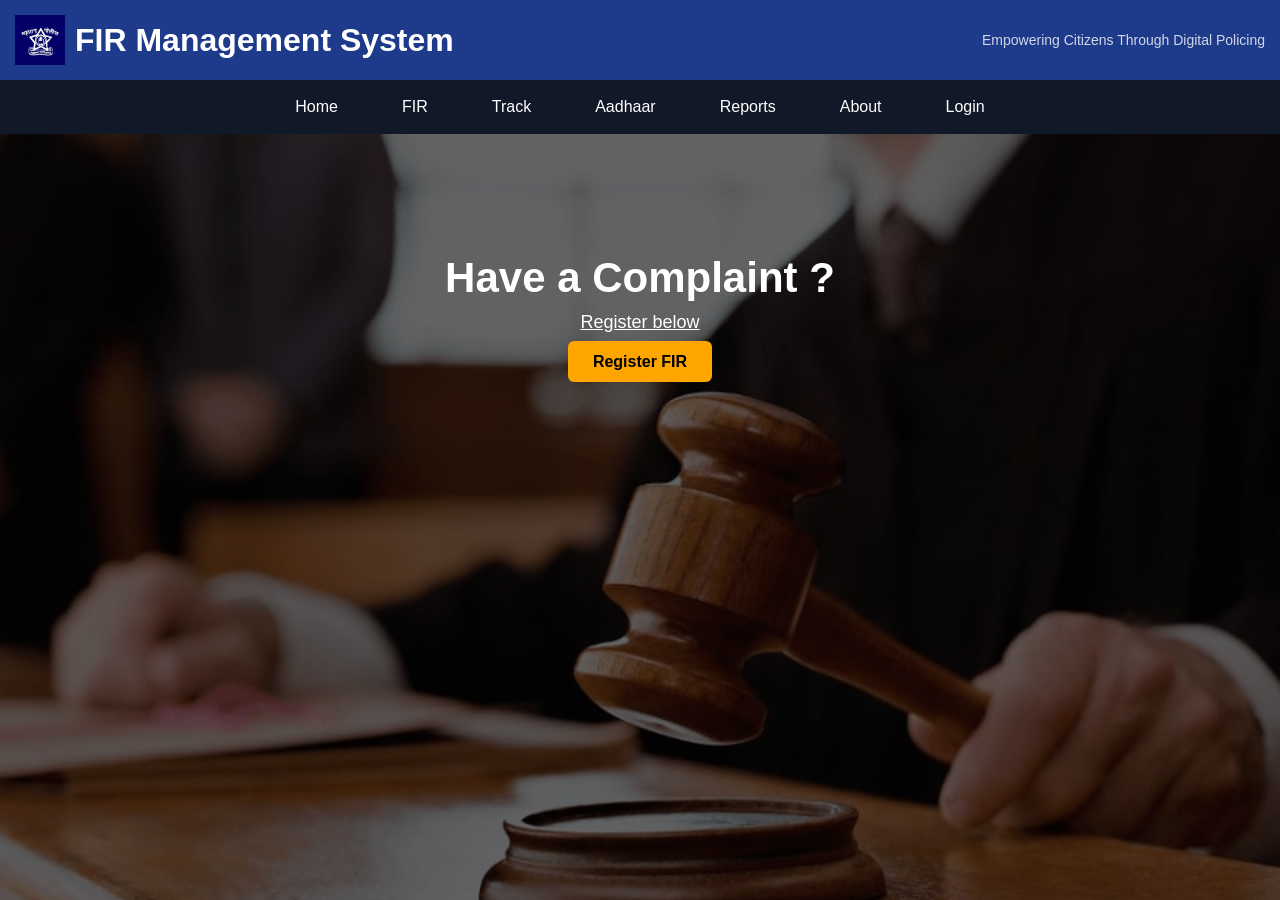
<file: src/main/webapp/index.html>
<!DOCTYPE html>
<html>
<head>
<title>FIR Management System</title>
<link rel="stylesheet" href="style.css">
</head>

<body>

<header class="header">
    <div class="header-container">
        <div class="left">
            <img src="images/logo.jpg" class="logo">
            <h1>FIR Management System</h1>
        </div>
        <p class="tagline">Empowering Citizens Through Digital Policing</p>
    </div>
</header>

<div class="bg">
    <div class="overlay"></div>
</div>

<nav class="nav">
    <a href="index.html">Home</a>
    <a href="fir.html">FIR</a>
    <a href="track.html">Track</a>
    <a href="aadhar.html">Aadhaar</a>
    <a href="report.html">Reports</a>
    <a href="about.html">About</a>
    <a href="login.html">Login</a>
</nav>

<section class="hero">
    <h1>Have a Complaint ?</h1>
    <p><u>Register below</u></p>
    <a href="fir.html" class="btn">Register FIR</a>
</section>
<script src="script.js"></script>
</body>

</html>
</file>
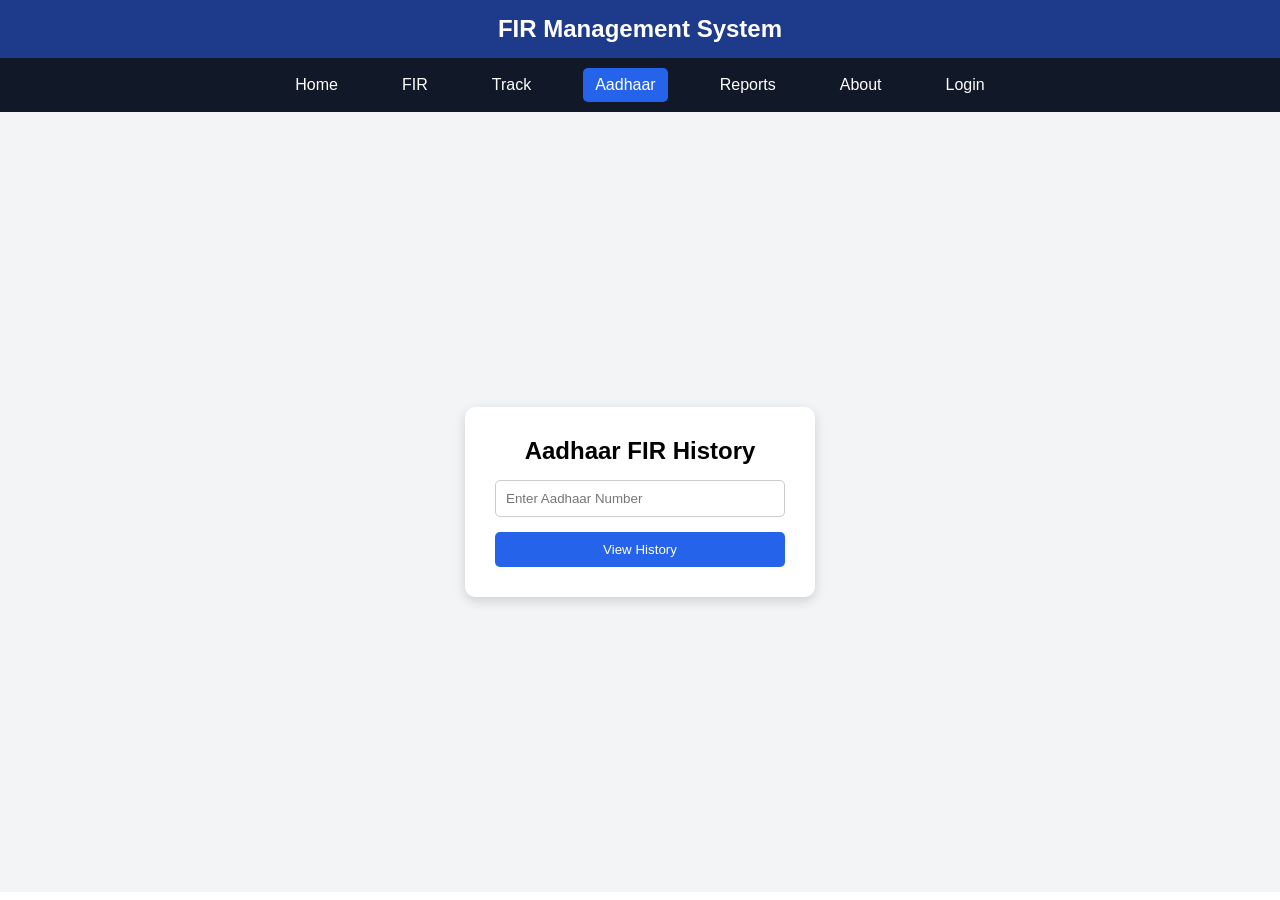
<file: src/main/webapp/aadhar.html>
<!DOCTYPE html>
<html lang="en">
<head>
    <meta charset="UTF-8">
    <title>Aadhaar - FIR System</title>
    <link rel="stylesheet" href="style.css">
</head>
<body>

<header class="header">
    <h2>FIR Management System</h2>
</header>

<nav class="nav">
    <a href="index.html">Home</a>
    <a href="fir.html">FIR</a>
    <a href="track.html">Track</a>
    <a href="aadhar.html" class="active">Aadhaar</a>
    <a href="report.html">Reports</a>
    <a href="about.html">About</a>
     <a href="login.html">Login</a>
</nav>

<div class="main-container">
    <!-- Form Card -->
    <div class="card" id="aadhaarFormCard">
        <h2>Aadhaar FIR History</h2>
        <input type="text" id="aadharNo" placeholder="Enter Aadhaar Number">
        <button type="button" onclick="searchFIR()">View History</button>
    </div>

    <!-- Result Container -->
    <div id="result"></div>
</div>

<script type="text/javascript">
function searchFIR() {
    let aadhar = document.getElementById("aadharNo").value;

    fetch("AadharFIRServlet", {
        method: "POST",
        headers: {
            "Content-Type": "application/x-www-form-urlencoded"
        },
        body: "aadhaarNo=" + aadhar
    })
    .then(res => res.json())
    .then(data => {
        let html = "";

        if (data.length === 0) {
            html = "<h3 style='text-align:center;'>No FIR Found</h3>";
        } else {
            html += "<div style='display:flex; flex-wrap:wrap; gap:20px; justify-content:center;'>";

            data.forEach(fir => {
                html += `
                <div style="width:300px; padding:15px; border-radius:12px;
                            box-shadow:0 0 10px rgba(0,0,0,0.2); background:#fff;">
                    <h3 style="color:#2c3e50;">FIR No: ${fir.fir_no}</h3>
                    <p><b>Name:</b> ${fir.full_name}</p>
                    <p><b>Crime:</b> ${fir.crime}</p>
                    <p><b>Location:</b> ${fir.location}</p>
                    <p><b>Status:</b> ${fir.status}</p>
                </div>
                `;
            });

            html += "</div>";
        }

        document.getElementById("result").innerHTML = html;
    })
    .catch(err => console.error(err));
}
</script>

</body>
</html>
<!--<!DOCTYPE html>
<html lang="en">
<head>
    <meta charset="UTF-8">
    <title>Aadhaar - FIR System</title>
    <link rel="stylesheet" href="style.css">
</head>
<body>

<header class="header">
    <h2>FIR Management System</h2>
</header>

<nav class="nav">
    <a href="index.html">Home</a>
    <a href="fir.html">FIR</a>
    <a href="track.html">Track</a>
    <a href="aadhar.html" class="active">Aadhaar</a>
    <a href="report.html">Reports</a>
    <a href="about.html">About</a>
</nav>

<div class="main-container">
    <div class="card">
        <h2>Aadhaar FIR History</h2>

      <!--<form id="aadhaarForm" action="aadhaarFIR" method="POST">-->
    <!--  <input 
        type="text"
        id="aadhaarNo"
        name="aadhaarNo" 
        placeholder="Enter Aadhaar Number" 
        required
    >
    <div style="text-align:center; margin-top:10px;">
    <input type="text" id="aadharNo" name ="aadhaarNo" placeholder="Enter Aadhar Number"
           style="padding:10px; width:250px; border-radius:8px;">
           
           
    <button type="button" onclick="searchFIR()" style="padding:10px 20px; background:#2c3e50; color:white; border:none; border-radius:8px;">View History</button>
</form>

<div id="result" style="margin-top:5px; clear:both;"></div>
    </div>
</div>

<script type="text/javascript">

function searchFIR() {
    let aadhar = document.getElementById("aadharNo").value;

    fetch("AadharFIRServlet", {
        method: "POST",
        headers: {
            "Content-Type": "application/x-www-form-urlencoded"
        },
        body: "aadhaarNo=" + aadhar
    })
    .then(res => res.json())
    .then(data => {
        let html = "";

        if (data.length === 0) {
            html = "<h3 style='text-align:center;'>No FIR Found</h3>";
        } else {
            html += "<div style='display:flex; flex-wrap:wrap; gap:20px; justify-content:center;'>";

            data.forEach(fir => {
                html += `
                <div style="width:300px; padding:15px; border-radius:12px;
                            box-shadow:0 0 10px rgba(0,0,0,0.2); background:#fff;">
                    
                    <h3 style="color:#2c3e50;">FIR No: ${fir.fir_no}</h3>
                    <p><b style="color:#2c3e50;" >Name:</b> ${fir.full_name}</p>
                    <p><b style="color:#2c3e50;">Crime:</b> ${fir.crime}</p>
                    <p><b style="color:#2c3e50;">Location:</b> ${fir.location}</p>
                    <p><b style="color:#2c3e50;">Status:</b> ${fir.status}</p>
                </div>
                `;
            });

            html += "</div>";
        }

        document.getElementById("result").innerHTML = html;
    })
    .catch(err => console.error(err));
}

</script>
</body>
</html>-->
</file>
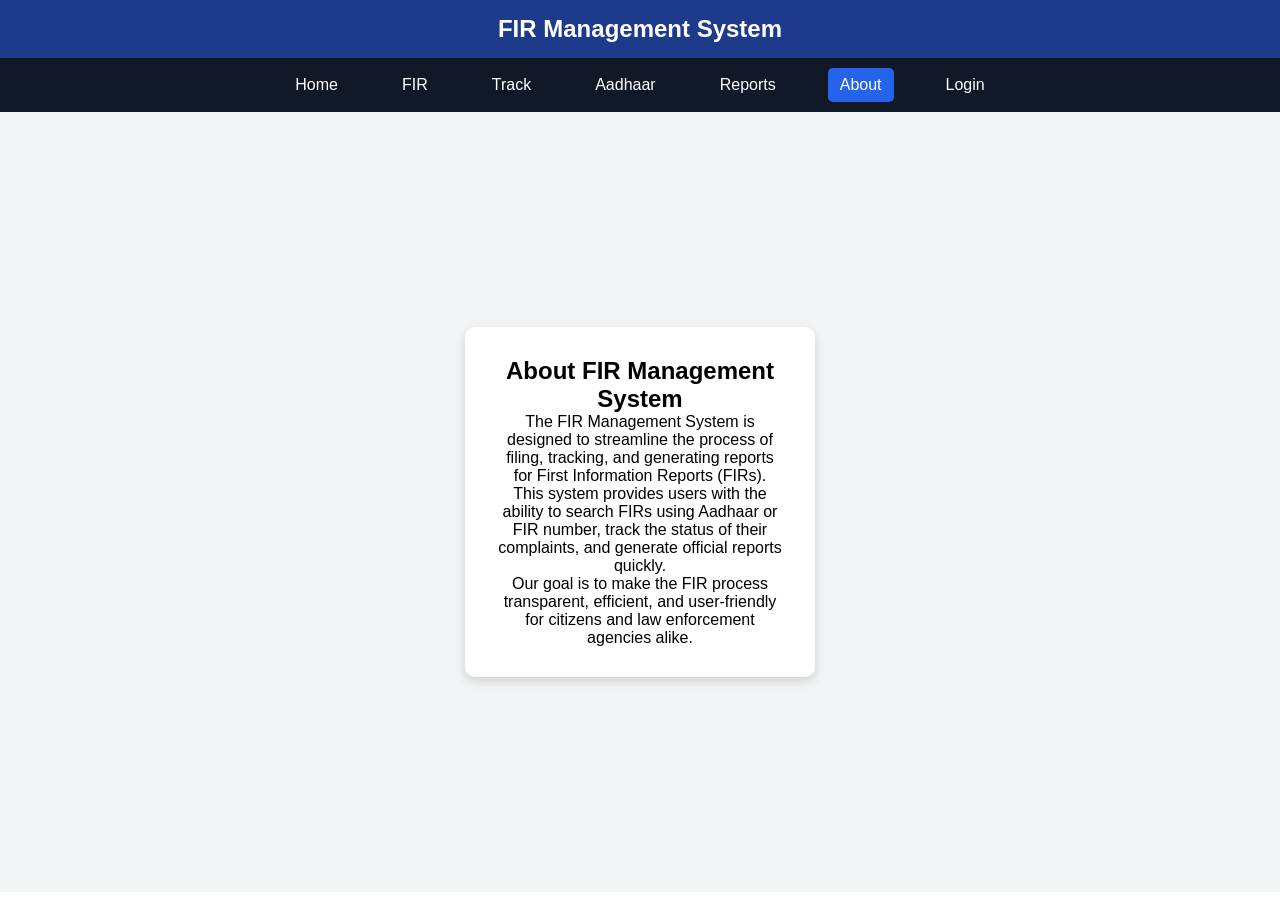
<file: src/main/webapp/about.html>
<!DOCTYPE html>
<html lang="en">
<head>
    <meta charset="UTF-8">
    <title>About - FIR System</title>
    <link rel="stylesheet" href="style.css">
</head>
<body>

<header class="header">
    <h2>FIR Management System</h2>
</header>

<nav class="nav">
    <a href="index.html">Home</a>
    <a href="fir.html">FIR</a>
    <a href="track.html">Track</a>
    <a href="aadhar.html">Aadhaar</a>
    <a href="report.html">Reports</a>
    <a href="about.html" class="active">About</a>
     <a href="login.html">Login</a>
</nav>

<div class="main-container">
    <div class="card">
        <h2>About FIR Management System</h2>
        <p>
            The FIR Management System is designed to streamline the process of filing, tracking, and generating reports for First Information Reports (FIRs). 
        </p>
        <p>
            This system provides users with the ability to search FIRs using Aadhaar or FIR number, track the status of their complaints, and generate official reports quickly.
        </p>
        <p>
            Our goal is to make the FIR process transparent, efficient, and user-friendly for citizens and law enforcement agencies alike.
        </p>
    </div>
</div>
<script src="script.js"></script>
</body>
</html>
</file>
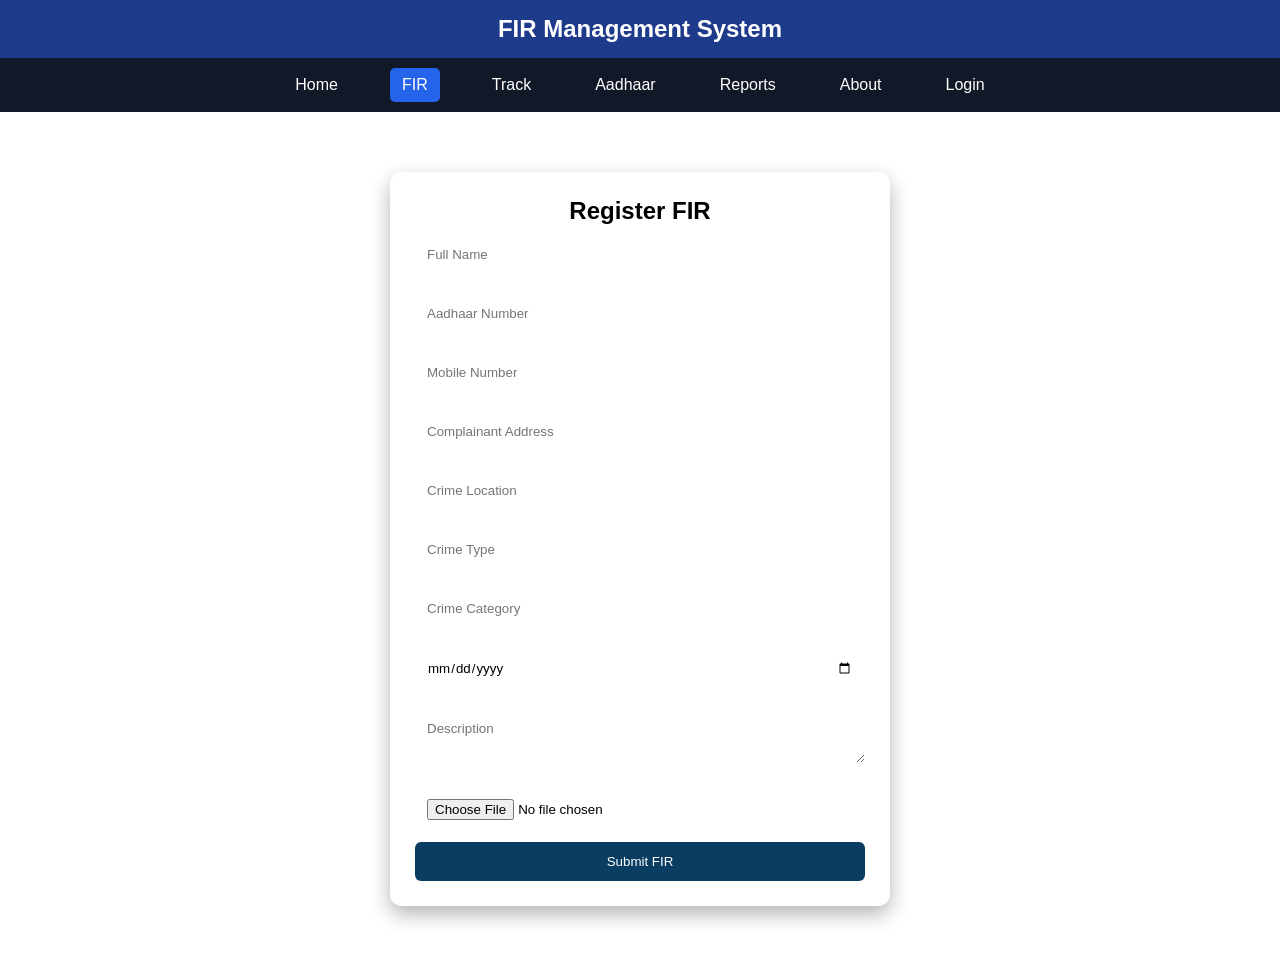
<file: src/main/webapp/fir.html>
<!DOCTYPE html>
<html lang="en">
<head>
    <meta charset="UTF-8">
    <title>Register FIR</title>
    <link rel="stylesheet" href="style.css">
    <style>
        /* Popup */
        .popup {
            position: fixed;
            top: 20px;
            right: 20px;
            background: #2563eb;
            color: white;
            padding: 15px 20px;
            border-radius: 8px;
            box-shadow: 0 4px 12px rgba(0,0,0,0.3);
            z-index: 1000;
            display: none;
        }
    </style>
</head>
<body>

<header class="header"><h2>FIR Management System</h2></header>

<nav class="nav">
    <a href="index.html">Home</a>
    <a href="fir.html" class="active">FIR</a>
    <a href="track.html">Track</a>
    <a href="aadhar.html">Aadhaar</a>
    <a href="report.html">Reports</a>
    <a href="about.html">About</a>
     <a href="login.html">Login</a>
</nav>

<div class="form-card">
    <h2>Register FIR</h2>

    <form class="form" id="firForm" enctype="multipart/form-data">
        <input type="text" name="fname" placeholder="Full Name" required>
        <input type="text" name="ano" placeholder="Aadhaar Number" required>
        <input type="text" name="mno" placeholder="Mobile Number" required>
        <input type="text" name="addr" placeholder="Complainant Address" required>
        <input type="text" name="location" placeholder="Crime Location" required>
        <input type="text" name="ctype" placeholder="Crime Type" required>
        <input type="text" name="ccategory" placeholder="Crime Category">
        <input type="date" name="date" placeholder="Date of Incident">
        <textarea placeholder="Description" name="desc"></textarea>
        <input type="file" name="evidence">
        <button type="submit">Submit FIR</button>
    </form>
</div>

<div class="popup" id="popup"></div>

<script>
document.getElementById("firForm").addEventListener("submit", function(e){
    e.preventDefault(); // page reload टाळा

    // 👉 इथे validation add कर
    let aadhaar = this.ano.value.trim();
    let mobile = this.mno.value.trim();

    const popup = document.getElementById("popup");

    if(!/^\d{12}$/.test(aadhaar)){
        popup.innerText = "Invalid Aadhaar Number";
        popup.style.display = "block";
        setTimeout(() => popup.style.display = "none", 3000);
        return; // ❌ पुढे जाऊ देऊ नको
    }

    if(!/^[6-9]\d{9}$/.test(mobile)){
        popup.innerText = "Invalid Mobile Number";
        popup.style.display = "block";
        setTimeout(() => popup.style.display = "none", 3000);
        return;
    }

    // 👉 खाली तुझा original code तसाच ठेव
    
    
    const formData = new FormData(this);
    const params = new URLSearchParams(formData);
    fetch("registerFIR", {
        method: "POST",
        body: formData
    })
    .then(res => res.json())
    .then(data => {
        const popup = document.getElementById("popup");
        if(data.success){
            popup.innerText = `FIR submitted successfully! Your FIR Number is ${data.fir_no}`;
        } else {
            popup.innerText = `Error: ${data.message}`;
        }
        popup.style.display = "block";

        // popup auto hide after 5 seconds
        setTimeout(() => popup.style.display = "none", 5000);

        // form reset if success
        if(data.success) document.getElementById("firForm").reset();
    })
    .catch(err => console.error(err));
});
</script>

</body>
</html>

<!--<!DOCTYPE html>
<html>
<head>
    <title>Register FIR</title>
    <link rel="stylesheet" href="style.css">
</head>
<body>
<header class="header"><h2>FIR Management System</h2></header>

<nav class="nav">
    <a href="index.html">Home</a>
    <a href="fir.html" class="active">FIR</a>
    <a href="track.html">Track</a>
    <a href="aadhar.html">Aadhaar</a>
    <a href="report.html">Reports</a>
    <a href="about.html">About</a>
</nav>

<div class="form-card">
    <h2>Register FIR</h2>

    <form class="form" method="post" id="firForm">
        <input type="text" name="fname" placeholder="Full Name" required>
        <input type="text" name="ano" placeholder="Aadhaar Number" required>
        <input type="text" name="mno" placeholder="Mobile Number" required>
        <input type="text" name="addr" placeholder="Complainant Address" required>
        <input type="text" name="location" placeholder="Crime Location" required>
        <input type="text" name="ctype" placeholder="Crime Type" required>
        <input type="text" name="ccategory" placeholder="Crime Category">
        <input type="date" name="date" placeholder="Date of Incident">
       
        <textarea placeholder="Description" name="desc"></textarea>
        <button type="submit">Submit FIR</button>
    </form>
</div>

<script>
document.getElementById("firForm").addEventListener("submit", function(e){
    e.preventDefault(); // page reload stop
    let form = this;

    // Frontend Validations
    let fullName = form.fname.value.trim();
    let aadhaar = form.ano.value.trim();
    let mobile = form.mno.value.trim();
    let addr = form.addr.value.trim();
    let location = form.location.value.trim();
    let ctype = form.ctype.value.trim();

    if(fullName === "" || aadhaar === "" || mobile === "" || addr === "" || location === "" || ctype === ""){
        alert("Please fill all required fields");
        return;
    }

    if(!/^\d{12}$/.test(aadhaar)){
        alert("Your Aadhaar Number is wrong");
        return;
    }

    if(!/^\d{10}$/.test(mobile)){
        alert("Your Mobile Number is wrong");
        return;
    }

    // Submit form via AJAX
    let formData = new FormData(form);
    fetch("registerFIR", {
        method: "POST",
        body: formData
    })
    .then(res => res.json())
    .then(data => {
        if(data.success){
            alert(data.message); // success message
            form.reset();
        } else {
            alert(data.message); // error message
        }
    })
    .catch(err => console.error(err));
});
</script>
</body>
</html>

<!--  <!DOCTYPE html>
<html lang="en">
<head>
    <meta charset="UTF-8">
    <title>Register FIR</title>
    <link rel="stylesheet" href="style.css">
    <style>
        /* Popup */
        .popup {
            position: fixed;
            top: 20px;
            right: 20px;
            background: #2563eb;
            color: white;
            padding: 15px 20px;
            border-radius: 8px;
            box-shadow: 0 4px 12px rgba(0,0,0,0.3);
            z-index: 1000;
            display: none;
        }
    </style>
</head>
<body>

<header class="header"><h2>FIR Management System</h2></header>

<nav class="nav">
    <a href="index.html">Home</a>
    <a href="fir.html" class="active">FIR</a>
    <a href="track.html">Track</a>
    <a href="aadhar.html">Aadhaar</a>
    <a href="report.html">Reports</a>
    <a href="about.html">About</a>
</nav>

<div class="form-card">
    <h2>Register FIR</h2>

    <form class="form" id="firForm">
        <input type="text" name="fname" placeholder="Full Name" required>
        <input type="text" name="ano" placeholder="Aadhaar Number" required>
        <input type="text" name="mno" placeholder="Mobile Number" required>
        <input type="text" name="addr" placeholder="Complainant Address" required>
        <input type="text" name="location" placeholder="Crime Location" required>
        <input type="text" name="ctype" placeholder="Crime Type" required>
        <input type="text" name="ccategory" placeholder="Crime Category">
        <input type="date" name="date" placeholder="Date of Incident">
        <input type="text" name="status" placeholder="Status">
        <textarea placeholder="Description" name="desc"></textarea>
        <button type="submit">Submit FIR</button>
    </form>
</div>

<div class="popup" id="popup"></div>

<script>
document.getElementById("firForm").addEventListener("submit", function(e){
    e.preventDefault(); // page reload टाळा

    const formData = new FormData(this);
    const params = new URLSearchParams(formData);

    fetch("registerFIR", {
        method: "POST",
        body: params
    })
    .then(res => res.json())
    .then(data => {
        const popup = document.getElementById("popup");
        if(data.success){
            popup.innerText = `FIR submitted successfully! Your FIR Number is ${data.fir_no}`;
        } else {
            popup.innerText = `Error: ${data.message}`;
        }
        popup.style.display = "block";

        // popup auto hide after 5 seconds
        setTimeout(() => popup.style.display = "none", 5000);

        // form reset if success
        if(data.success) document.getElementById("firForm").reset();
    })
    .catch(err => console.error(err));
});
</script>

</body>
</html>

<!--<!DOCTYPE html>
<html>
<head>
<title>Register FIR</title>
<link rel="stylesheet" href="style.css">
</head>

<body>
<header class="header"><h2>FIR Management System</h2></header>

<nav class="nav">

    <a href="index.html">Home</a>
    <a href="fir.html">FIR</a>
    <a href="track.html">Track</a>
    <a href="aadhar.html">Aadhaar</a>
    <a href="report.html">Reports</a>
    <a href="about.html">About</a>
</nav>

<nav class="nav">
<!--<a href="index.html">Home</a>-->
<!--  </nav>


<div class="form-card">
<h2>Register FIR</h2>

<form class="form" method="post" action="registerFIR" id="firForm">
<!-- <input type="text" name="firno" placeholder="FIR Id">-->
<!--  <input type="text" name="fname" placeholder="Full Name" required>
<input type="text" name="ano" placeholder="Aadhaar Number" required>
<input type="text" name="mno" placeholder="Mobile Number" required>
<input type="text" name="addr" placeholder="Complainant Address" required>
<input type="text" name="location" placeholder=" Crime Location" required>
<input type="text" name="ctype" placeholder="Crime Type" required>
<input type="text" name="ccategory" placeholder="Crime Category">
<input type="date" name="date" placeholder="Date of Incident"required>
<input type="text"  name="status" placeholder="Status">
<textarea placeholder="Description" name="desc"></textarea>
<button type="submit">Submit FIR</button>
</form>


</div>
<script src="script.js"></script>
</body>
</html>-->
</file>
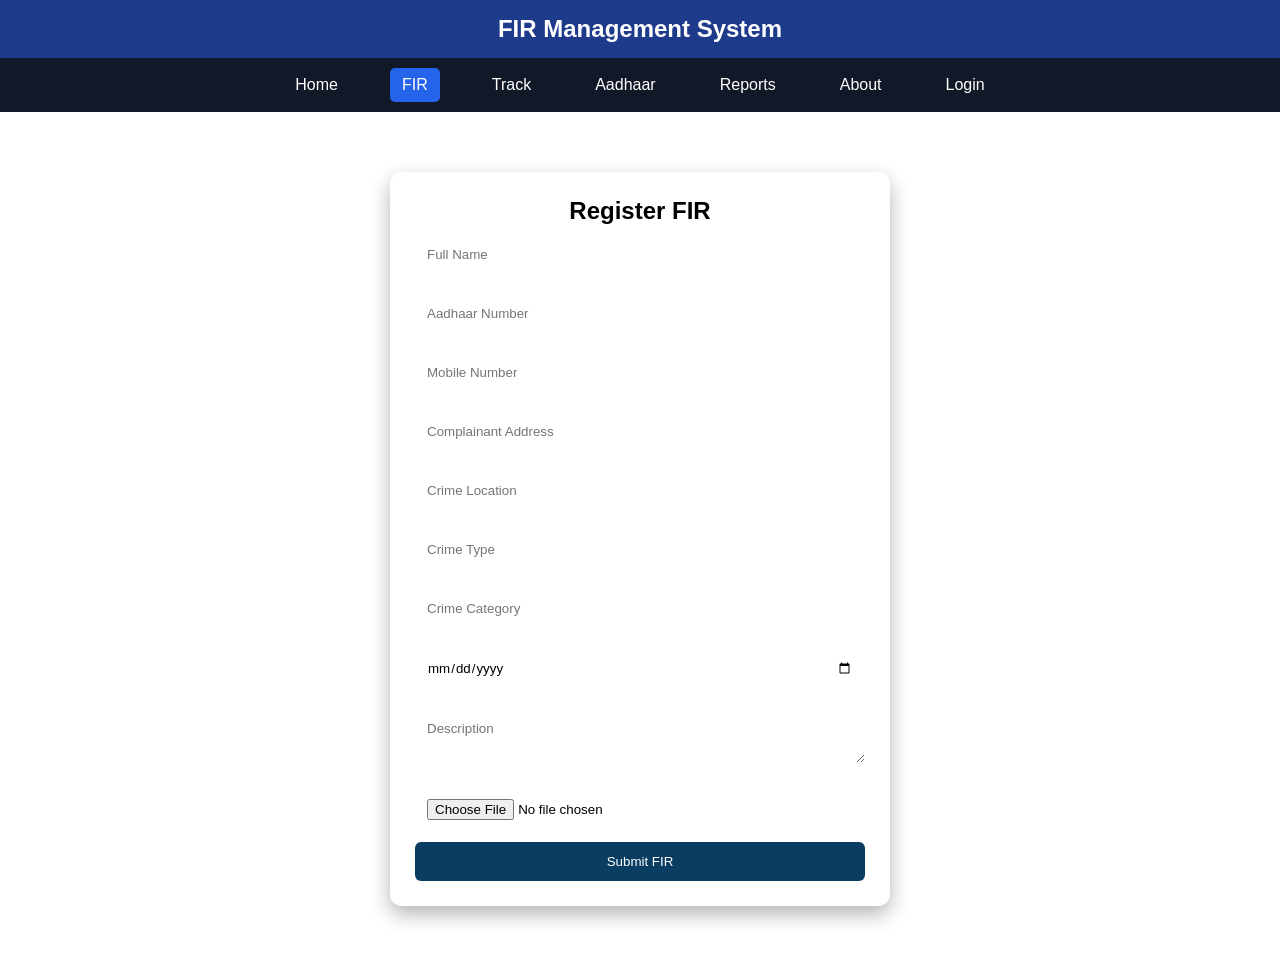
<file: src/main/webapp/firError.html>
<!DOCTYPE html>
<html>
<head>
    <title>FIR Error</title>
    <script>
        window.onload = function() {
            alert("Error submitting FIR. Please try again!");
            window.location.href = "fir.html";
        };
    </script>
</head>
<body>
</body>
</html>
</file>
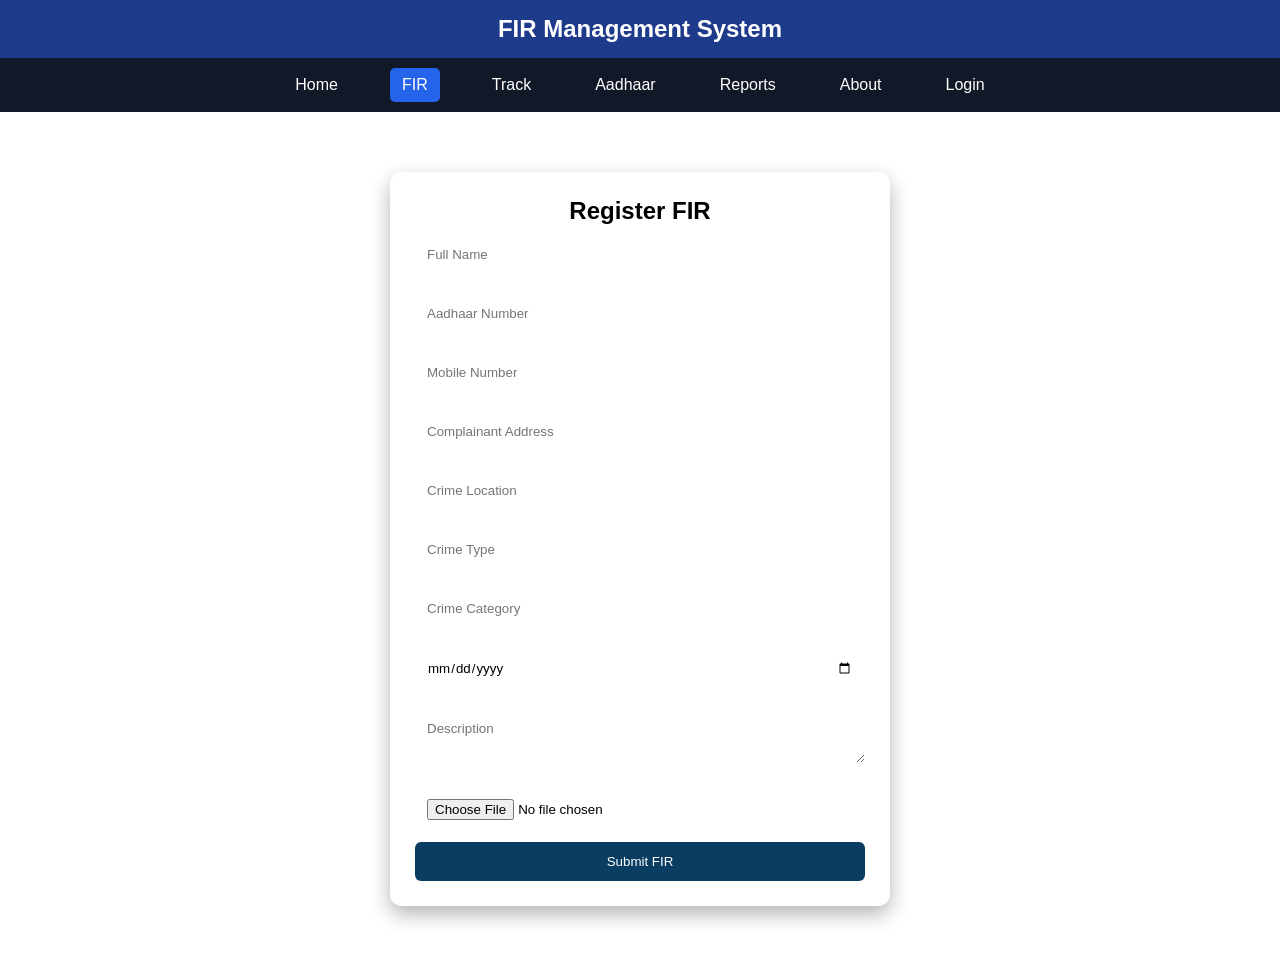
<file: src/main/webapp/firSuccess.html>
<!DOCTYPE html>
<html>
<head>
    <title>FIR Submitted</title>
    <script>
        window.onload = function() {
            alert("Your FIR submitted successfully!");
            // FIR page var redirect karaycha asel
            window.location.href = "fir.html";
        };
    </script>
</head>
<body>
</body>
</html>
</file>
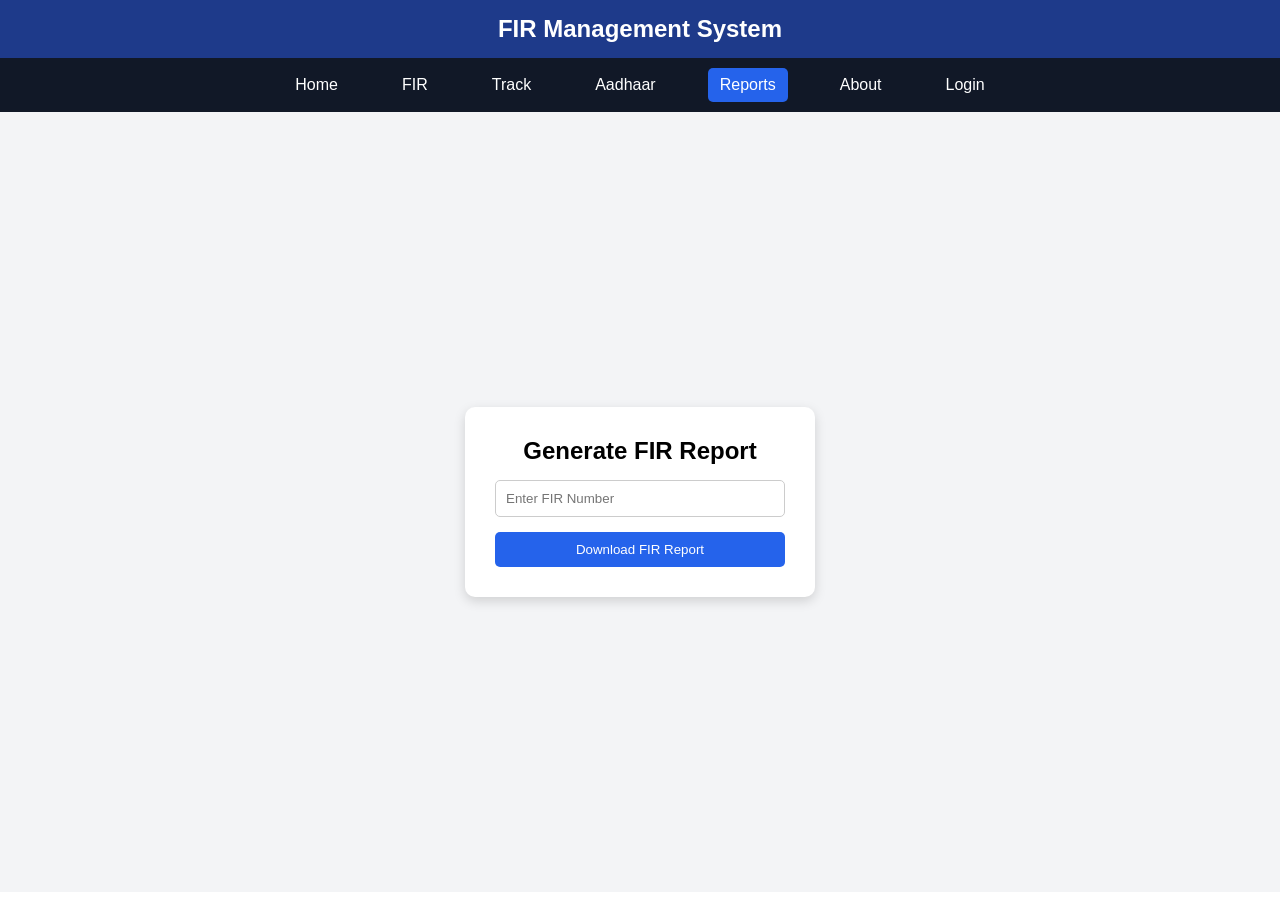
<file: src/main/webapp/report.html>
<!DOCTYPE html>
<html lang="en">
<head>
    <meta charset="UTF-8">
    <title>FIR Report - FIR System</title>
    <link rel="stylesheet" href="style.css">
</head>
<body>

<header class="header">
    <h2>FIR Management System</h2>
</header>

<nav class="nav">
    <a href="index.html">Home</a>
    <a href="fir.html">FIR</a>
    <a href="track.html">Track</a>
    <a href="aadhar.html">Aadhaar</a>
    <a href="report.html" class="active">Reports</a>
    <a href="about.html">About</a>
     <a href="login.html">Login</a>
</nav>

<div class="main-container">
    <div class="card">
        <h2>Generate FIR Report</h2>
        

        <form  action="downloadFIR" method="post">
            <input 
                type="text" 
                id="firReportNo"
                name="firNo" 
                placeholder="Enter FIR Number" 
                required
            >
            <button type="submit" >Download FIR Report</button>
        </form>

        <div id="reportResult"></div>
    </div>
</div>

<script src="script.js"></script>
</body>
</html>
</file>
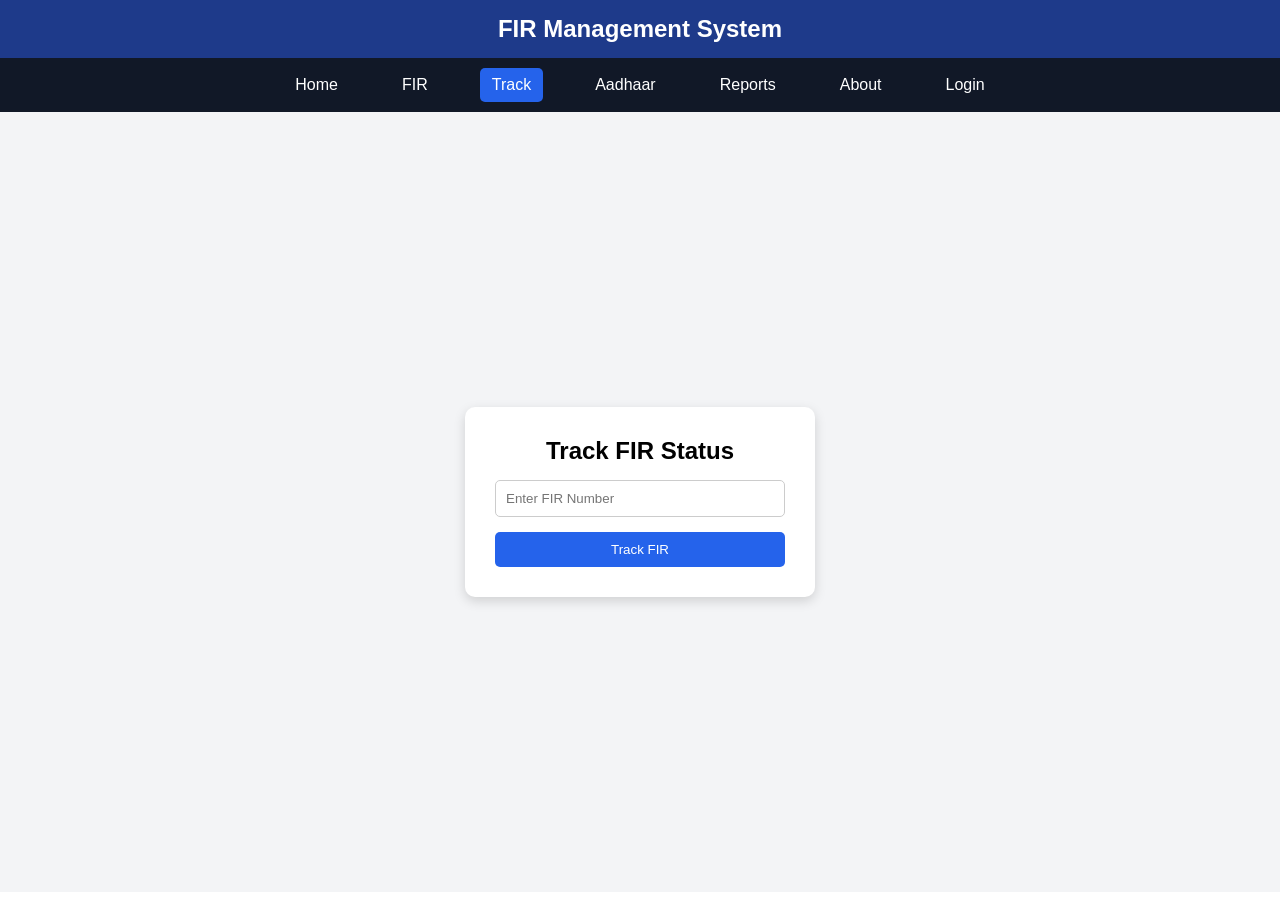
<file: src/main/webapp/track.html>
<!DOCTYPE html>
<html lang="en">
<head>
    <meta charset="UTF-8">
    <title>Track FIR - FIR System</title>
    <link rel="stylesheet" href="style.css">
</head>
<body>

<header class="header">
    <h2>FIR Management System</h2>
</header>

<nav class="nav">
    <a href="index.html">Home</a>
    <a href="fir.html">FIR</a>
    <a href="track.html" class="active">Track</a>
    <a href="aadhar.html">Aadhaar</a>
    <a href="report.html">Reports</a>
    <a href="about.html">About</a>
     <a href="login.html">Login</a>
</nav>

<div class="main-container">
    <div class="card">
        <h2>Track FIR Status</h2>

        <form  action="trackFIR" id="trackForm" method="POST" >
            <input 
                type="text" 
                name="firNo" 
                id="trackFIRNo"
                placeholder="Enter FIR Number" 
                required
            >
            <button type="submit" id="trackBtn">Track FIR</button>
        </form>

        <div id="trackResult"> </div>
    </div>
</div>

<script src="script.js"></script>
</body>
</html>

<!-- CREATE DATABASE fir_db;
CREATE TABLE firs (
    fir_no VARCHAR(20) PRIMARY KEY,
    full_name VARCHAR(100) NOT NULL,
    aadhaar VARCHAR(20) NOT NULL,
    crime_type VARCHAR(50) NOT NULL,
    crime_category VARCHAR(50),
    incident_date DATE,
    status VARCHAR(20),
    description TEXT
);

package com.fir;

import java.sql.*;

public class DBConnection {
    private static final String URL = "jdbc:postgresql://localhost:5432/fir_db";
    private static final String USER = "postgres"; // बदल करा
    private static final String PASSWORD = "password"; // बदल करा

    public static Connection getConnection() throws SQLException {
        return DriverManager.getConnection(URL, USER, PASSWORD);
    }
}
















 -->
</file>
<file: src/main/webapp/style.css>
* {
    margin: 0;
    padding: 0;
    box-sizing: border-box;
    font-family: Arial, sans-serif;
}

/* BACKGROUND */
.bg {
    position: fixed;
    width: 100%;
    height: 100%;
    background: url('images/ha.jpg') center/cover no-repeat;
    z-index: -2;
}

.overlay {
    position: fixed;
    width: 100%;
    height: 100%;
    background: rgba(0,0,0,0.6);
    z-index: -1;
}

/* HEADER */
.header {
    background: #0a1f44;
    color: white;
    padding: 12px 20px;
    position: sticky;
    top: 0;
    z-index: 1000;
}

.header-container {
    display: flex;
    justify-content: space-between;
    align-items: center;
}

.left {
    display: flex;
    align-items: center;
}

.logo {
    width: 50px;
    margin-right: 10px;
}

.tagline {
    font-size: 14px;
    opacity: 0.8;
}

/* NAVBAR */
.nav {
    display: flex;
    justify-content: center;
    background: rgba(0,0,0,0.7);
    padding: 10px;
    flex-wrap: wrap;
}

.nav a {
    color: white;
    margin: 0 10px;
    padding: 10px 15px;
    text-decoration: none;
    transition: 0.3s;
    font-size: 16px;
}

.nav a:hover {
    color: #ffcc00;
    border-bottom: 2px solid #ffcc00;
}

/* HERO SECTION */
.hero {
    text-align: center;
    color: white;
    padding: 120px 20px;
}

.hero h1 {
    font-size: 42px;
    margin-bottom: 10px;
}

.hero p {
    font-size: 18px;
    margin-bottom: 20px;
}

/* BUTTON */
.btn {
    background: orange;
    padding: 12px 25px;
    color: black;
    text-decoration: none;
    font-weight: bold;
    border-radius: 6px;
    transition: 0.3s ease;
}

.btn:hover {
    background: #ff0080;
    color: white;
}

/* CARD SECTION */
.cards {
    display: grid;
    grid-template-columns: repeat(auto-fit, minmax(220px,1fr));
    gap: 20px;
    padding: 30px;
    background: #f5f5f5;
}

.card {
    background: white;
    padding: 20px;
    text-align: center;
    text-decoration: none;
    color: black;
    border-radius: 10px;
    box-shadow: 0 5px 15px rgba(0,0,0,0.2);
    transition: 0.3s;
}

.card:hover {
    transform: scale(1.05);
    background: rgb(192, 192, 192);
    color: white;
}

/* FORM */
.form-card {
    width: 90%;
    max-width: 500px;
    margin: 60px auto;
    padding: 25px;
    background: rgba(255,255,255,0.15);
    backdrop-filter: blur(10px);
    border-radius: 12px;
    box-shadow: 0 8px 20px rgba(0,0,0,0.3);
    text-align: center;
}

.form input,
.form textarea {
    width: 100%;
    padding: 12px;
    margin: 10px 0;
    border: none;
    border-radius: 6px;
}

.form button {
    width: 100%;
    padding: 12px;
    background: #0a3d62;
    color: white;
    border: none;
    border-radius: 6px;
    cursor: pointer;
    transition: 0.3s;
}
.form-card:hover {
    transform: scale(1.05);
    background: rgb(192, 192, 192);
    color: white;
}


.form button:hover {
    background: #1e90ff;
}

/* POPUP */
.popup {
    position: fixed;
    top: 20px;
    right: 20px;
    background: #0a3d62;
    color: white;
    padding: 15px 20px;
    border-radius: 5px;
    box-shadow: 0 5px 15px rgba(0,0,0,0.3);
    z-index: 1000;
}

/* RESPONSIVE */
@media(max-width: 768px) {
    .hero h1 {
        font-size: 28px;
    }

    .nav {
        flex-direction: column;
    }

    .nav a {
        margin: 5px 0;
    }
}

/* Reset */
* {
    margin: 0;
    padding: 0;
    box-sizing: border-box;
    font-family: Arial, sans-serif;
}

/* Header */
.header {
    background: #1e3a8a;
    color: white;
    padding: 15px;
    text-align: center;
}

/* Navbar */
.nav {
    background: #111827;
    display: flex;
    justify-content: center;
    gap: 20px;
    padding: 10px;
}

.nav a {
    color: white;
    text-decoration: none;
    padding: 8px 12px;
}

.nav a:hover,
.nav .active {
    background: #2563eb;
    border-radius: 5px;
}

/* Center container */
.main-container {
    height: calc(100vh - 120px);
    display: flex;
    justify-content: center;
    align-items: center;
    background: #f3f4f6;
}

/* Card */
.card {
    background: white;
    padding: 30px;
    width: 350px;
    border-radius: 10px;
    box-shadow: 0 4px 12px rgba(0,0,0,0.15);
    text-align: center;
}

/* Input */
.card input {
    width: 100%;
    padding: 10px;
    margin: 15px 0;
    border-radius: 5px;
    border: 1px solid #ccc;
}

/* Button */
.card button {
    width: 100%;
    padding: 10px;
    background: #2563eb;
    color: white;
    border: none;
    border-radius: 5px;
    cursor: pointer;
}

.card button:hover {
    background: #1d4ed8;
}

/* Result */
#aadhaarResult {
    margin-top: 20px;
    text-align: left;
}

/* Style textarea for uniformity */
.card textarea {
    width: 100%;
    padding: 10px;
    margin: 15px 0;
    border-radius: 5px;
    border: 1px solid #ccc;
    resize: vertical;
}

/* Ensure submit button aligns with other pages */
.card button {
    width: 100%;
    padding: 10px;
    background: #2563eb;
    color: white;
    border: none;
    border-radius: 5px;
    cursor: pointer;
}
.card button:hover {
    background: #1d4ed8;
}
.trackResult {
    padding: 20px;
    background: rgb(64, 0, 64);
    border-radius: 2px;
    box-shadow: 0 4px 15px rgb(192, 192, 192);
    max-width: 400px;   /* thoda bigger width */
    margin-top: 20px;
    font-size: 16px;    /* text slightly bigger */
}
.trackResult h3 {
    margin-top: 0;
    color: rgb(192, 192, 192);
}
.trackResult p {
    margin: 5px 0;
}
</file>
